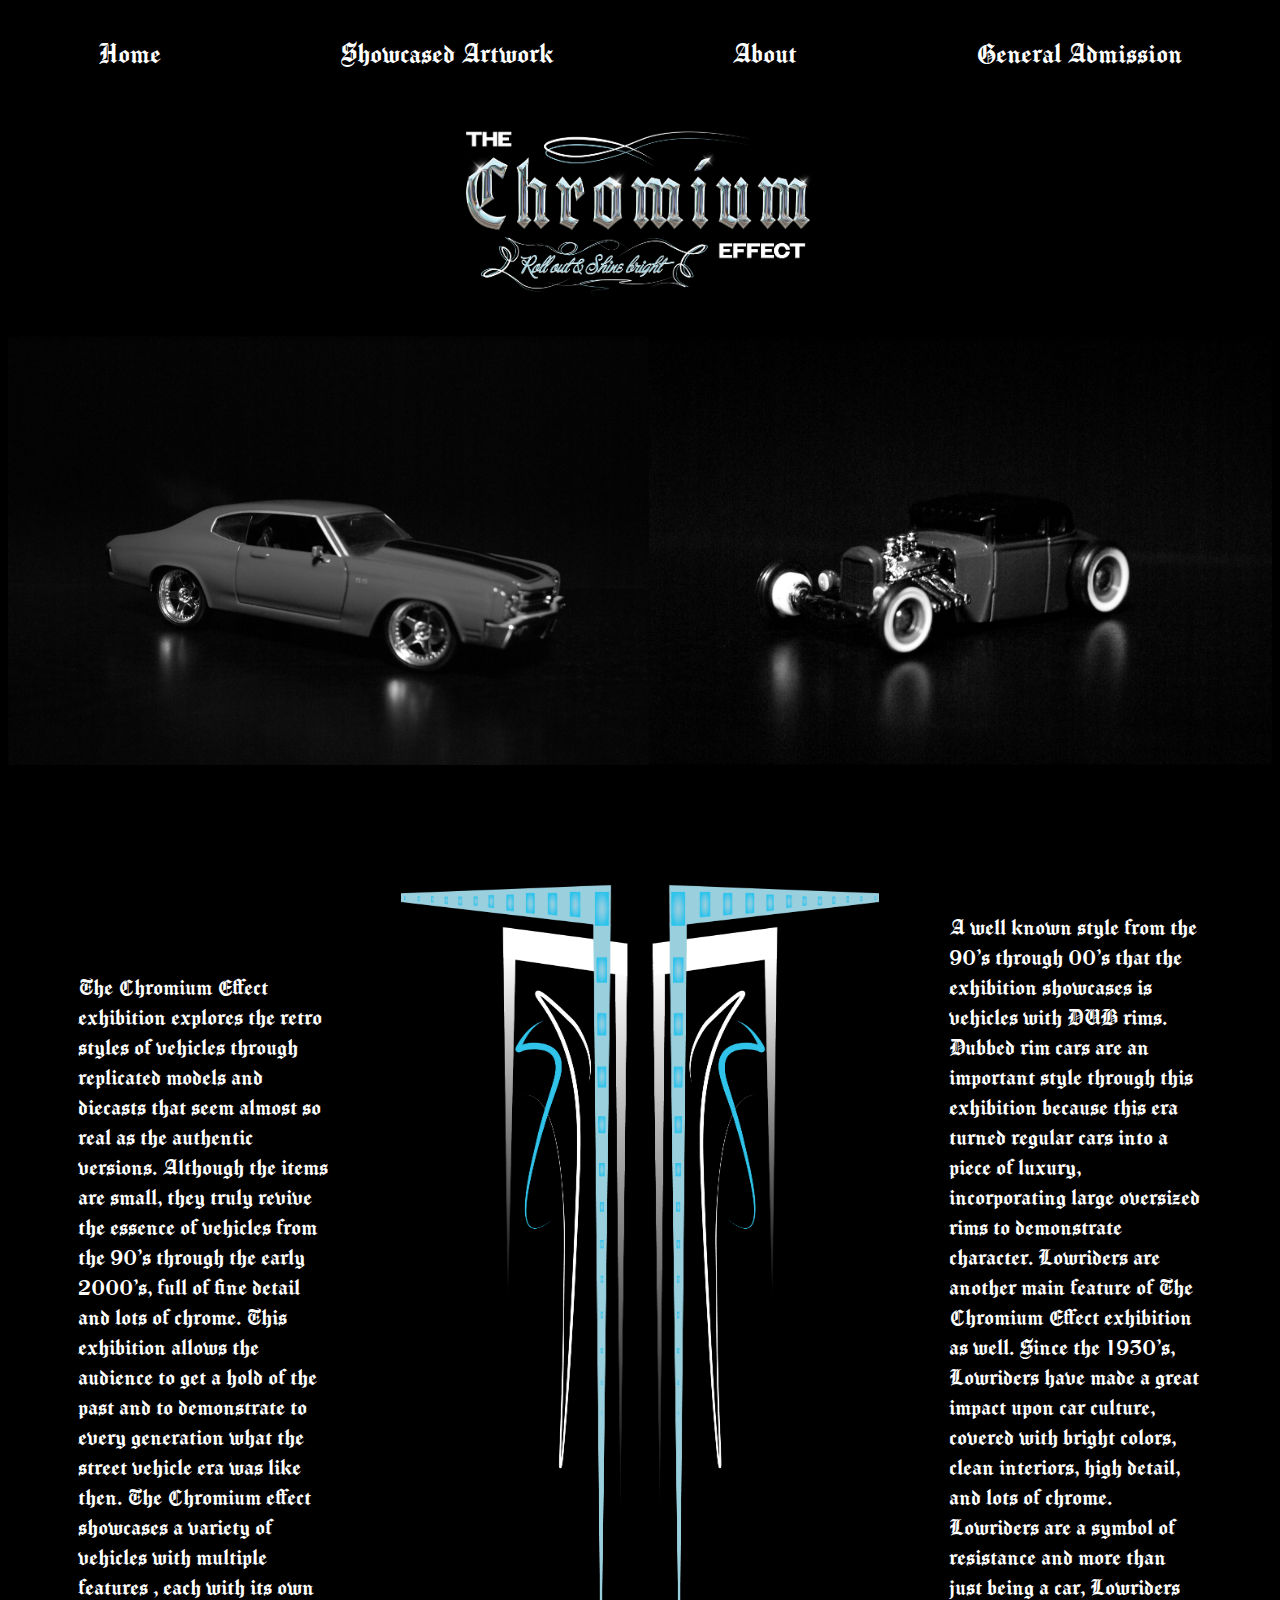
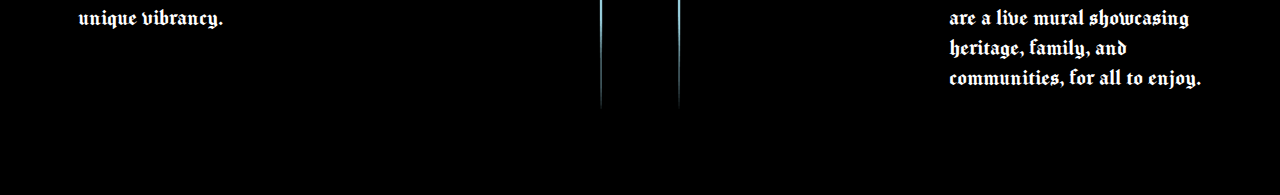
<file: index.html>
<!DOCTYPE html>
<html lang="en">
    <head>
        <meta charset="UTF-8">
        <meta name="viewport" content="width=device-width, initial-scale=1.0">
        <link href="styles.css" rel="stylesheet" type="text/css">
        <link rel="preconnect" href="https://fonts.googleapis.com">
        <link rel="preconnect" href="https://fonts.gstatic.com" crossorigin>
        <link href="https://fonts.googleapis.com/css2?family=Manufacturing+Consent&family=Quicksand:wght@300..700&display=swap" rel="stylesheet">
        <title>Lo-Fidelity Prototype</title>
    </head>

    <body>
        <header>
            <div class="logo-div">
                <nav class="site-id-container">
                    <ul class="site-id">
                        <li class="id-item">
                            <a href="" class="id-link">Home</a>
                        </li>
                        <li class="id-item">
                            <a href="artwork/artwork.html" class="id-link">Showcased Artwork</a>
                        </li>
                        <li class="id-item">
                            <a href="about/about.html" class="id-link">About</a>
                        </li>
                        <li class="id-item">
                            <a href="generaladmission/generaladmission.html" class="id-link">General Admission</a>
                        </li>
                    </ul>
                </nav>
            </div>

            <div class="hero-div"></div>
        </header>


    <main class="flex-container">
        <div class="paragraph-one">
            <p>
                The Chromium Effect exhibition explores the retro styles of vehicles through replicated models and diecasts that seem almost so real as the authentic versions. 
                Although the items are small, they truly revive the essence of vehicles from the 90’s through the early 2000’s, full of fine detail and lots of chrome. 
                This exhibition allows the audience to get a hold of the past and to demonstrate to every generation what the street vehicle era was like then. 
                The Chromium effect showcases a variety of vehicles with multiple features , each with its own unique vibrancy.
            </p>
        </div>


        <div class="middle-illustration"></div>


        <div class="paragraph-two">
        <div >
            <p>
                 A well known style from the 90’s through 00’s that the exhibition showcases is vehicles with DUB rims. 
                 Dubbed rim cars are an important style through this exhibition because this era turned regular cars into a piece of luxury, incorporating large oversized rims to demonstrate character. 
                 Lowriders are another main feature of The Chromium Effect exhibition as well. Since the 1930’s, Lowriders have made a great impact upon car culture, covered with bright colors, clean interiors, high detail, and lots of chrome. 
                 Lowriders are a symbol of resistance and more than just being a car, Lowriders are a live mural showcasing heritage, family, and communities, for all to enjoy.
            </p>
        </div>
    </main>

    </body>
</html>
</file>
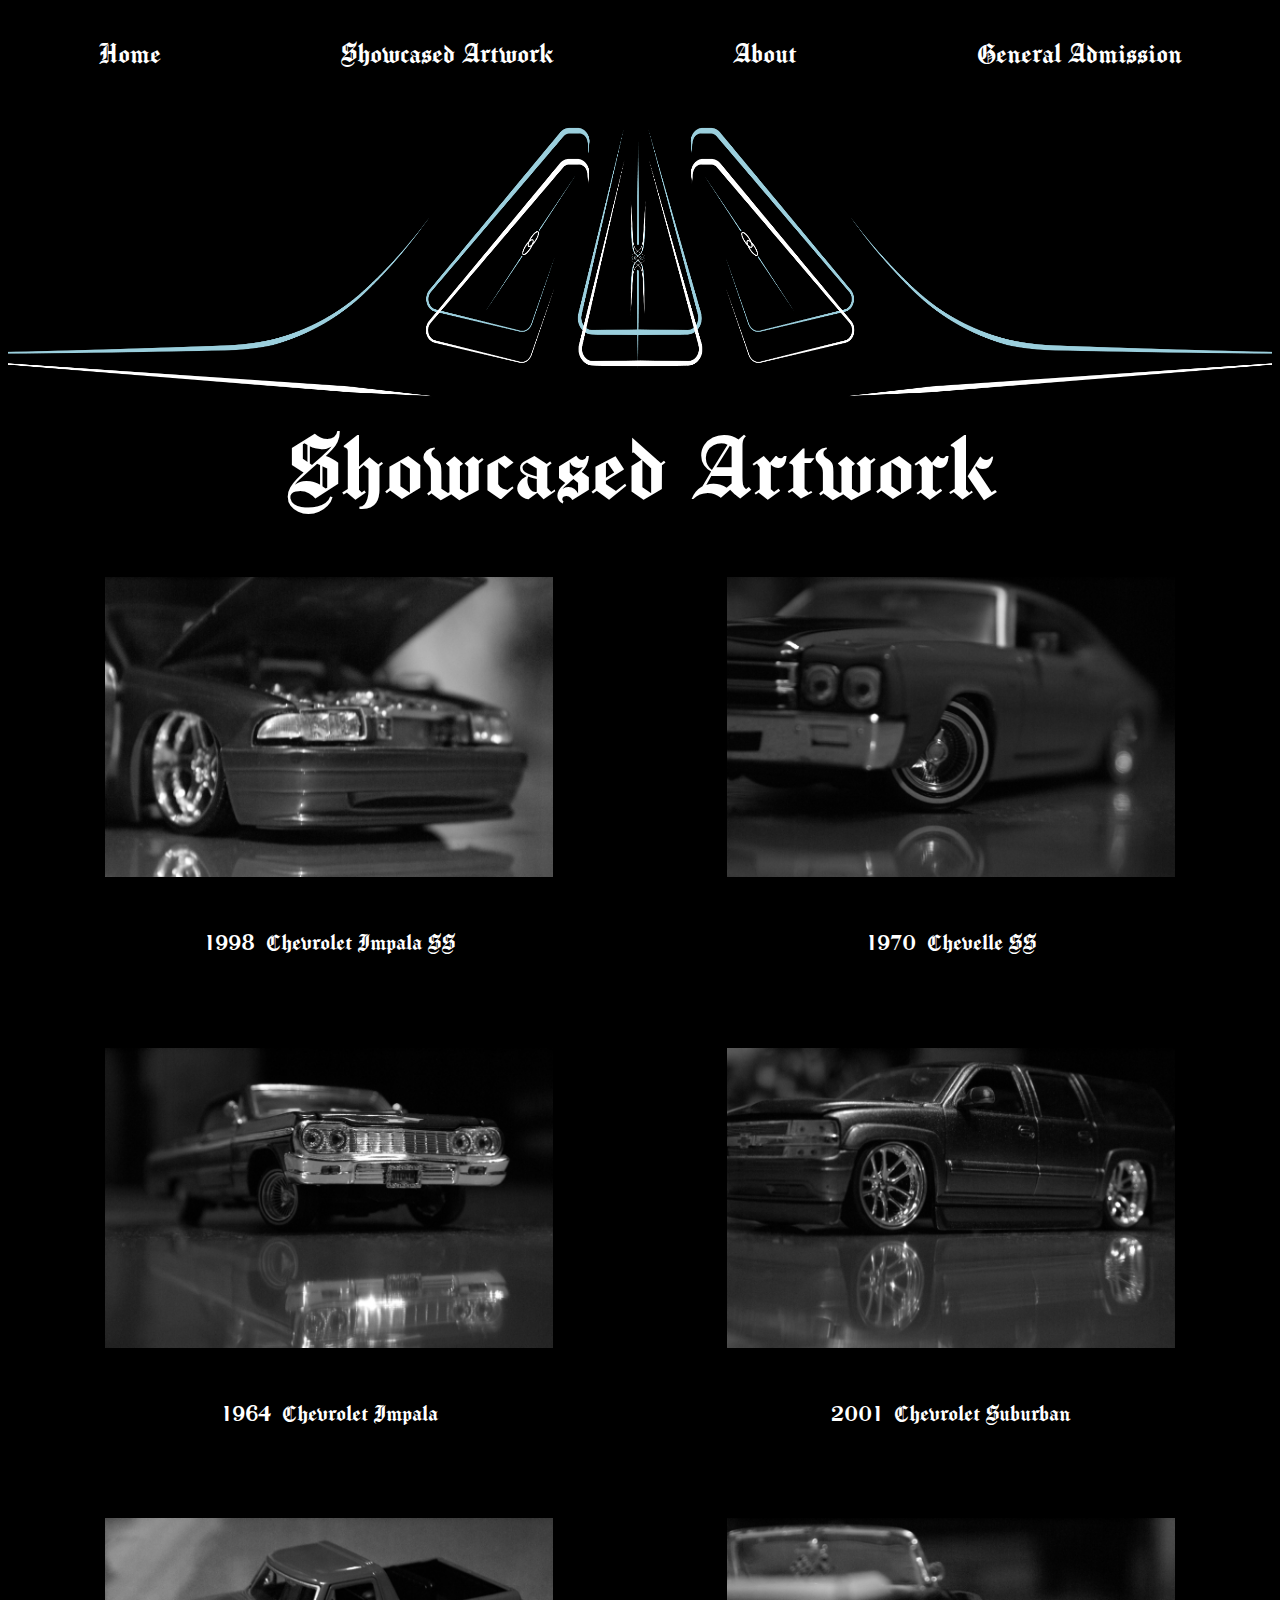
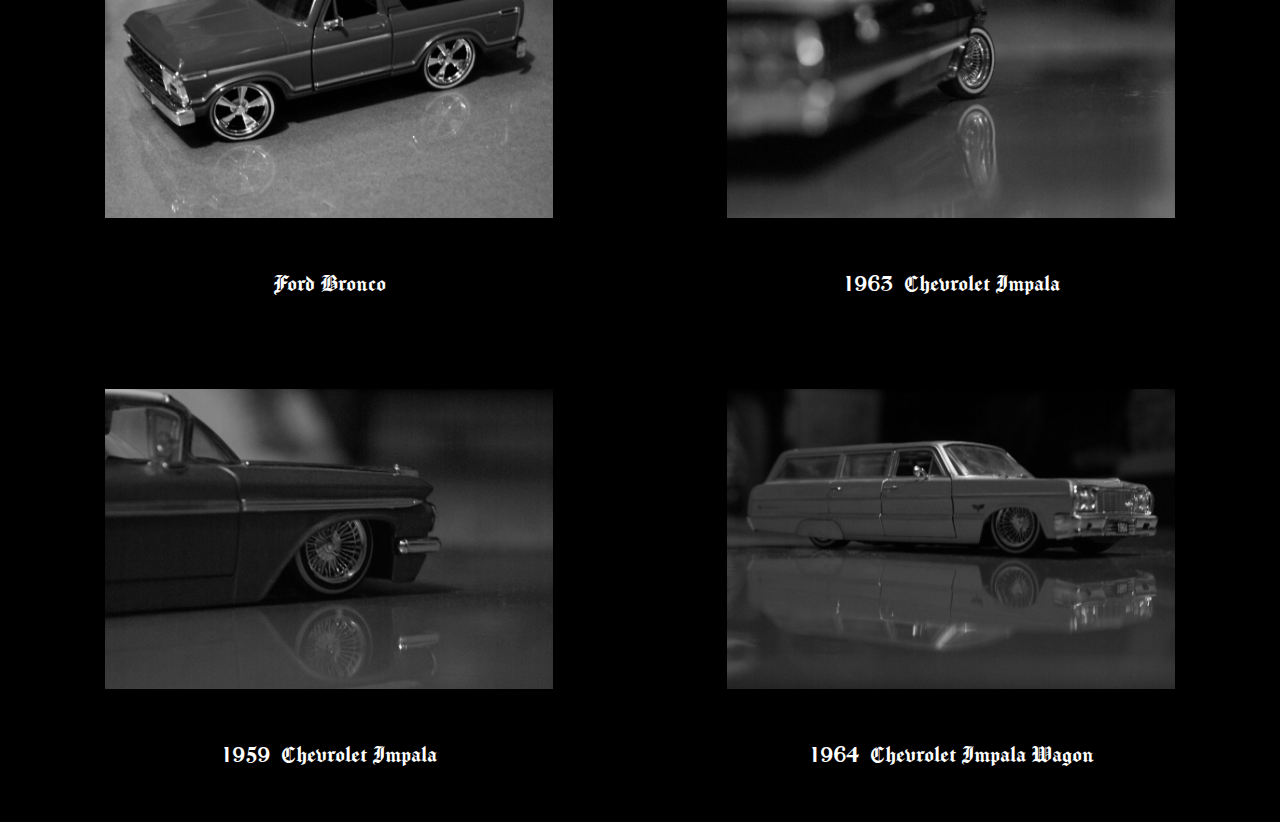
<file: artwork/artwork.html>
<!DOCTYPE html>
<html lang="en">
    <head>
        <meta charset="UTF-8">
        <meta name="viewport" content="width=device-width, initial-scale=1.0">
        <link href="../styles.css" rel="stylesheet" type="text/css">
        <link rel="preconnect" href="https://fonts.gstatic.com" crossorigin>
        <link href="https://fonts.googleapis.com/css2?family=Manufacturing+Consent&family=Quicksand:wght@300..700&display=swap" rel="stylesheet">
        <title>Artwork</title>
    </head>

    <body>
        <header>
            <div class="artwork-illustration">
                <nav class="site-id-container">
                    <ul class="site-id">
                        <li class="id-item">
                            <a href="../index.html" class="id-link">Home</a>
                        </li>
                        <li class="id-item">
                            <a href="../artwork/artwork.html" class="id-link">Showcased Artwork</a>
                        </li>
                        <li class="id-item">
                            <a href="../about/about.html" class="id-link">About</a>
                        </li>
                        <li class="id-item">
                            <a href="../generaladmission/generaladmission.html" class="id-link">General Admission</a>
                        </li>
                    </ul>
                </nav>
            </div>
            <div>
                <hi class="artowrk-title">
                    Showcased Artwork
                </hi>
            </div>
        </header>

        <main class="main-content">
            <div class="image-one"></div>
            <div class="image-three"></div>
            <div class="image-five">
                <p class="text-five">1998 Chevrolet Impala SS</p>
            </div>
            <div class="image-six">
                <p class="text-six">1970 Chevelle SS</p>
            </div>
            <div class="image-seven">
                <p class="text-seven">1964 Chevrolet Impala</p>
            </div>
            <div class="image-two">
                <p class="text-two">2001 Chevrolet Suburban</p>
            </div>
            <div class="image-nine">
                <p class="text-nine">Ford Bronco</p>
            </div>
            <div class="image-eight">
                <p class="text-eight">1963 Chevrolet Impala</p>
            </div>
            <div>
                <p class="new-text">1959 Chevrolet Impala</p>
            </div>
            <div>
                <p class="new-text-two">1964 Chevrolet Impala Wagon</p>
            </div>
        </main>

        
            
       
    </body>
</html>
</file>
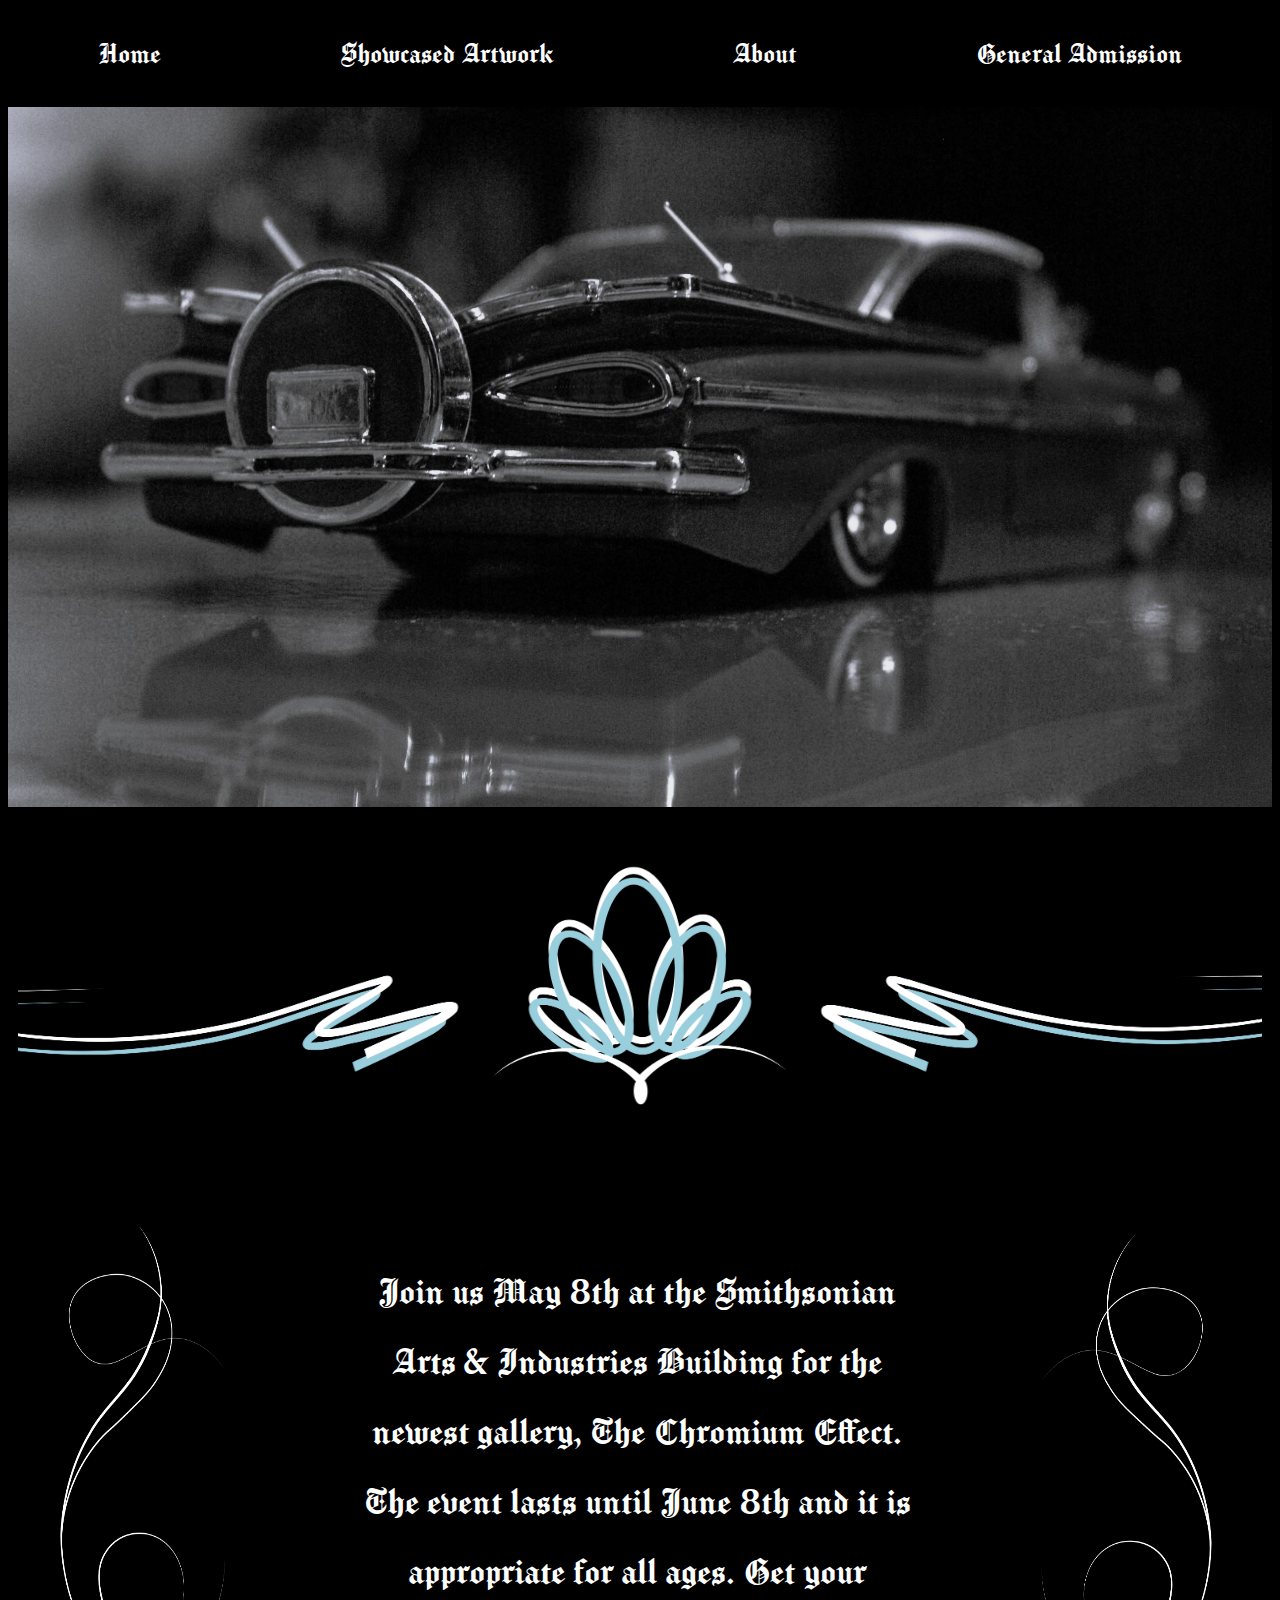
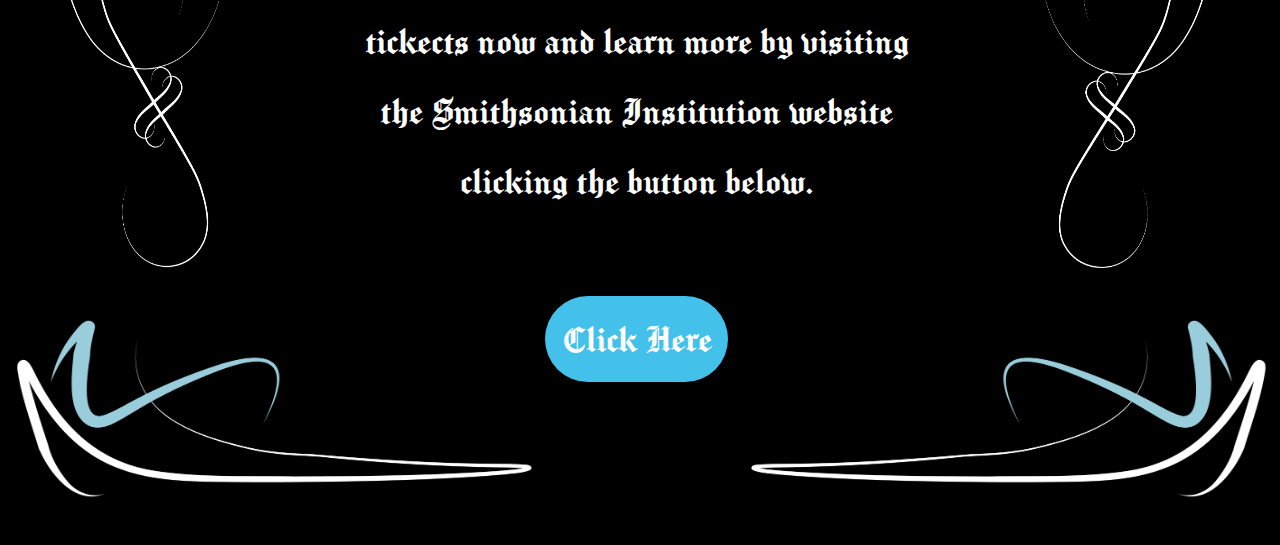
<file: generaladmission/generaladmission.html>
<!DOCTYPE html>
<html lang="en">
    <head>
        <meta charset="UTF-8">
        <meta name="viewport" content="width=device-width, initial-scale=1.0">
        <link href="../styles.css" rel="stylesheet" type="text/css">
        <link rel="preconnect" href="https://fonts.gstatic.com" crossorigin>
        <link href="https://fonts.googleapis.com/css2?family=Manufacturing+Consent&family=Quicksand:wght@300..700&display=swap" rel="stylesheet">
        <title>General Admission</title>
    </head>

    <body>
        <header>
            <div>
                <nav class="site-id-container">
                    <ul class="site-id">
                        <li class="id-item">
                            <a href="../index.html" class="id-link">Home</a>
                        </li>
                        <li class="id-item">
                            <a href="../artwork/artwork.html" class="id-link">Showcased Artwork</a>
                        </li>
                        <li class="id-item">
                            <a href="../about/about.html" class="id-link">About</a>
                        </li>
                        <li class="id-item">
                            <a href="../generaladmission/generaladmission.html" class="id-link">General Admission</a>
                        </li>
                    </ul>
                </nav>
            </div>
            <div class="ga-div"></div>
            <div class="ga-illustration"></div>
        </header>
    
    
        <main class="ga-main">   
            <div class="side-illustration"></div>
            <div class="ga-paragraph">
                <p>
                    Join us May 8th at the Smithsonian Arts & Industries Building 
                    for the newest gallery, The Chromium Effect. The event lasts 
                    until June 8th and it is appropriate for all ages. Get your 
                    tickects now and learn more by visiting the Smithsonian 
                    Institution website clicking the button below. 
                </p>
            
                <p class="ga-paragraph-two">
                    <a href="https://www.si.edu/" target="_blank" rel="noopener noreferrer" class="ga-link">Click Here</a> 
                </p>
            </div>
            <div class="side-illustartion-two"></div>
        </main>

        <footer class="ga-footer">
            <div class="bottom-left-footer"></div>
            <div class="bottom-right-footer"></div>
        </footer>
    </body>
</html>
</file>
<file: styles.css>
html {
    background-color: black;
    color: white;
    font-size: 25px;
    font-family: "Manufacturing Consent", system-ui;
}


.logo-div {
    background-image: url(images/WebDesign_Site_Logo\(2\).png);
    background-position: center bottom;
    background-repeat: no-repeat;
    background-size: 410px 190px;
    padding-bottom: 200px;
}




.hero-div {
    background-image: url(images/Untitled-1.png);
    background-position: center bottom;
    background-repeat: no-repeat;
    background-size: cover;
    width: 100%;
    height: 700px;
    margin-bottom: -15%;
}




.site-id {
    display: flex;
    list-style-type: none;
    justify-content: space-evenly;
    padding: 0px;
}


.id-item {
    flex-grow: 1;
    margin: 0 8px;
}


.id-link {
    color: #fff;
    display: block;
    padding: 10px;
    text-align: center;
    text-decoration: none;
    font-size: 30px;
}


.id-link:hover {
    background-color: #888;
}



.flex-container {
    display: flex;
    justify-content: space-between;
    align-items: center;
}



.paragraph-one {
    width: 20%;
    padding: 70px;
}



.middle-illustration {
    background-image: url(images/WebDesign_Site_Home_Illustration.png);
    flex-grow: 1;
    padding: 10px;
    background-position: top;
    background-repeat: no-repeat;
    background-size: 600px 900px;
    padding-bottom: 900px;
}



.paragraph-two {
    width: 20%;
    padding: 70px;
}




.ga-div {
    background-image: url(images/About_Hero_Image.jpg);
    background-position: top;
    background-repeat: no-repeat;
    background-size: cover;
    width: 100%;
    height: 700px;
}


.ga-illustration {
    background-image: url(images/About_Illustartion_Top.png);
    flex-grow: 1;
    padding: 0px;
    background-position: top;
    background-repeat: no-repeat;
    background-size: 1670px 380px;
    padding-bottom: 400px;
    margin: 10px;
}



.ga-main {
    display: flex;
    justify-content: space-between;
    align-items: center;
}


.side-illustration {
    background-image: url(images/Side_Illustration_Left.png);
    flex-grow: 1;
    padding: 10px;
    background-position: top;
    background-repeat: no-repeat;
    background-size: 350px 650px;
    padding-bottom: 900px;
    padding-left: 240px;
}



.ga-paragraph {
    font-size: 40px;
    text-align: center;
    padding: 40px;
    margin-left: 5%;
    line-height: 70px;
    margin-top: -10%;
}



.ga-paragraph-two {
    background-color: rgb(68, 193, 235);
    display: inline-block;
    padding: 8px 16px;
    border-radius: 50px;
}


.ga-link {
    text-decoration: none;
    color: #fff;
}


.ga-paragraph-two:hover {
    background-color: #888;
}


.side-illustartion-two {
    background-image: url(images/Side_Illustration_Right.png);
    flex-grow: 1;
    padding: 10px;
    background-position: top;
    background-repeat: no-repeat;
    background-size: 350px 648px;
    padding-bottom: 900px;
    padding-left: 310px;
}


.ga-footer {
    display: flex;
    justify-content: space-between;
    align-items: center;
}


.bottom-left-footer {
    background-image: url(images/Left_Bottom_Illustration.png);
    flex-grow: 1;
    padding: 10px;
    background-position: left;
    background-repeat: no-repeat;
    background-size: 530px 200px;
    padding-bottom: 200px;
    padding-left: 240px;
    margin-top: -20%;
}


.bottom-right-footer {
    background-image: url(images/Right_Bottom_Illustration.png);
    flex-grow: 1;
    padding: 10px;
    background-position: right;
    background-repeat: no-repeat;
    background-size: 530px 200px;
    padding-bottom: 200px;
    padding-right: 240px;
    margin-top: -20%;
}


.artwork-illustration {
    background-image: url(images/Showcased_Artwork_Illustration.png);
    flex-grow: 1;
    background-position: bottom;
    background-repeat: no-repeat;
    background-size: 1500px 300px;
    padding-bottom: 300px;
}



.artowrk-title {
    font-size: 100px;
    display: flex;
    justify-content: center;
}



.main-content {
    display: grid;
    grid-template-columns: 1fr 1fr;
    gap: 20px; 
    padding: 20px;
    
}



.image-one {
    background-image: url(images/Image_1.jpg);
    background-position: center;
    background-repeat: no-repeat;
    background-size: contain;
    padding-bottom: 300px;
    height: auto;
    margin-top: 5%;
    max-width: 100%;
}



.image-three {
    background-image: url(images/Image_3.jpg);
    background-position: center;
    background-repeat: no-repeat;
    background-size: contain;
    padding-bottom: 300px;
    height: auto;
    margin-top: 5%;
    max-width: 100%;
}



.image-five {
    background-image: url(images/Image_5.jpg);
    background-position: center;
    background-repeat: no-repeat;
    background-size: contain;
    padding-bottom: 300px;
    height: auto;
    margin-top: 25%;
    max-width: 100%;
}


.image-six {
    background-image: url(images/Image_6.jpg);
    background-position: center;
    background-repeat: no-repeat;
    background-size: contain;
    padding-bottom: 300px;
    height: auto;
    margin-top: 25%;
    max-width: 100%;
}


.image-seven {
    background-image: url(images/Image_7.jpg);
    background-position: center;
    background-repeat: no-repeat;
    background-size: contain;
    padding-bottom: 300px;
    height: auto;
    margin-top: 25%;
    max-width: 100%;
}


.image-two {
    background-image: url(images/Image_2.jpg);
    background-position: center;
    background-repeat: no-repeat;
    background-size: contain;
    padding-bottom: 300px;
    height: auto;
    margin-top: 25%;
    max-width: 100%;
}



.image-nine {
    background-image: url(images/Image_9.jpg);
    background-position: center;
    background-repeat: no-repeat;
    background-size: contain;
    padding-bottom: 300px;
    height: auto;
    margin-top: 25%;
    max-width: 100%;
}



.image-eight {
    background-image: url(images/Image_8.jpg);
    background-position: center;
    background-repeat: no-repeat;
    background-size: contain;
    padding-bottom: 300px;
    height: auto;
    margin-top: 25%;
    max-width: 100%;
}


.text-five {
    display: flex;
    justify-content: center;
    margin-top: -20%;
}



.text-six {
    display: flex;
    justify-content: center;
    margin-top: -20%;
}



.text-seven {
    display: flex;
    justify-content: center;
    margin-top: -20%;
}



.text-two {
    display: flex;
    justify-content: center;
    margin-top: -20%;
}



.text-nine {
    display: flex;
    justify-content: center;
    margin-top: -20%;
}



.text-eight {
    display: flex;
    justify-content: center;
    margin-top: -20%;
}



.new-text {
    display: flex;
    justify-content: center;
    margin-top: 5%;
}



.new-text-two {
    display: flex;
    justify-content: center;
    margin-top: 5%;
}



.about-illustration {
    background-image: url(images/About_Illustartion_Header.png);
    flex-grow: 1;
    background-position: bottom;
    background-repeat: no-repeat;
    background-size: 1490px 170px;
    padding-bottom: 200px;
    margin-bottom: 0%;
}



.about-flex-container {
    display: flex;
    justify-content: space-between;
    align-items: center;
}



.about-description {
    width: 40%;
    padding: 70px;
    font-size: 30px;
    line-height: 50px;
    padding-top: 50px;
    text-align: center;
}



.smithsonian-building-img {
    background-image: url(images/Smithsonian_Arts_and_Industries_Building.jpg);
    background-position: center;
    background-repeat: no-repeat;
    background-size: 700px 500px;
    padding: 400px;
    height: auto;
    padding-top: 200px;
}


.about-footer {
    position: relative;
}


.footer-illustration {
    background-image: url(images/About_Illustartion_Footer.png);
    flex-grow: 1;
    background-position: bottom;
    background-repeat: no-repeat;
    background-size: 1490px 200px;
    padding-bottom: 200px;
    margin-bottom: 0%;
}


.footer-header {
    display: flex;
    justify-content: center;
    margin-bottom: -100%;
    position: absolute;
    right: 0px;
    left: 0px;
    top: 40px;
    font-size: 35px;
}


.contact-info {
    padding: 40px;
}
</file>
